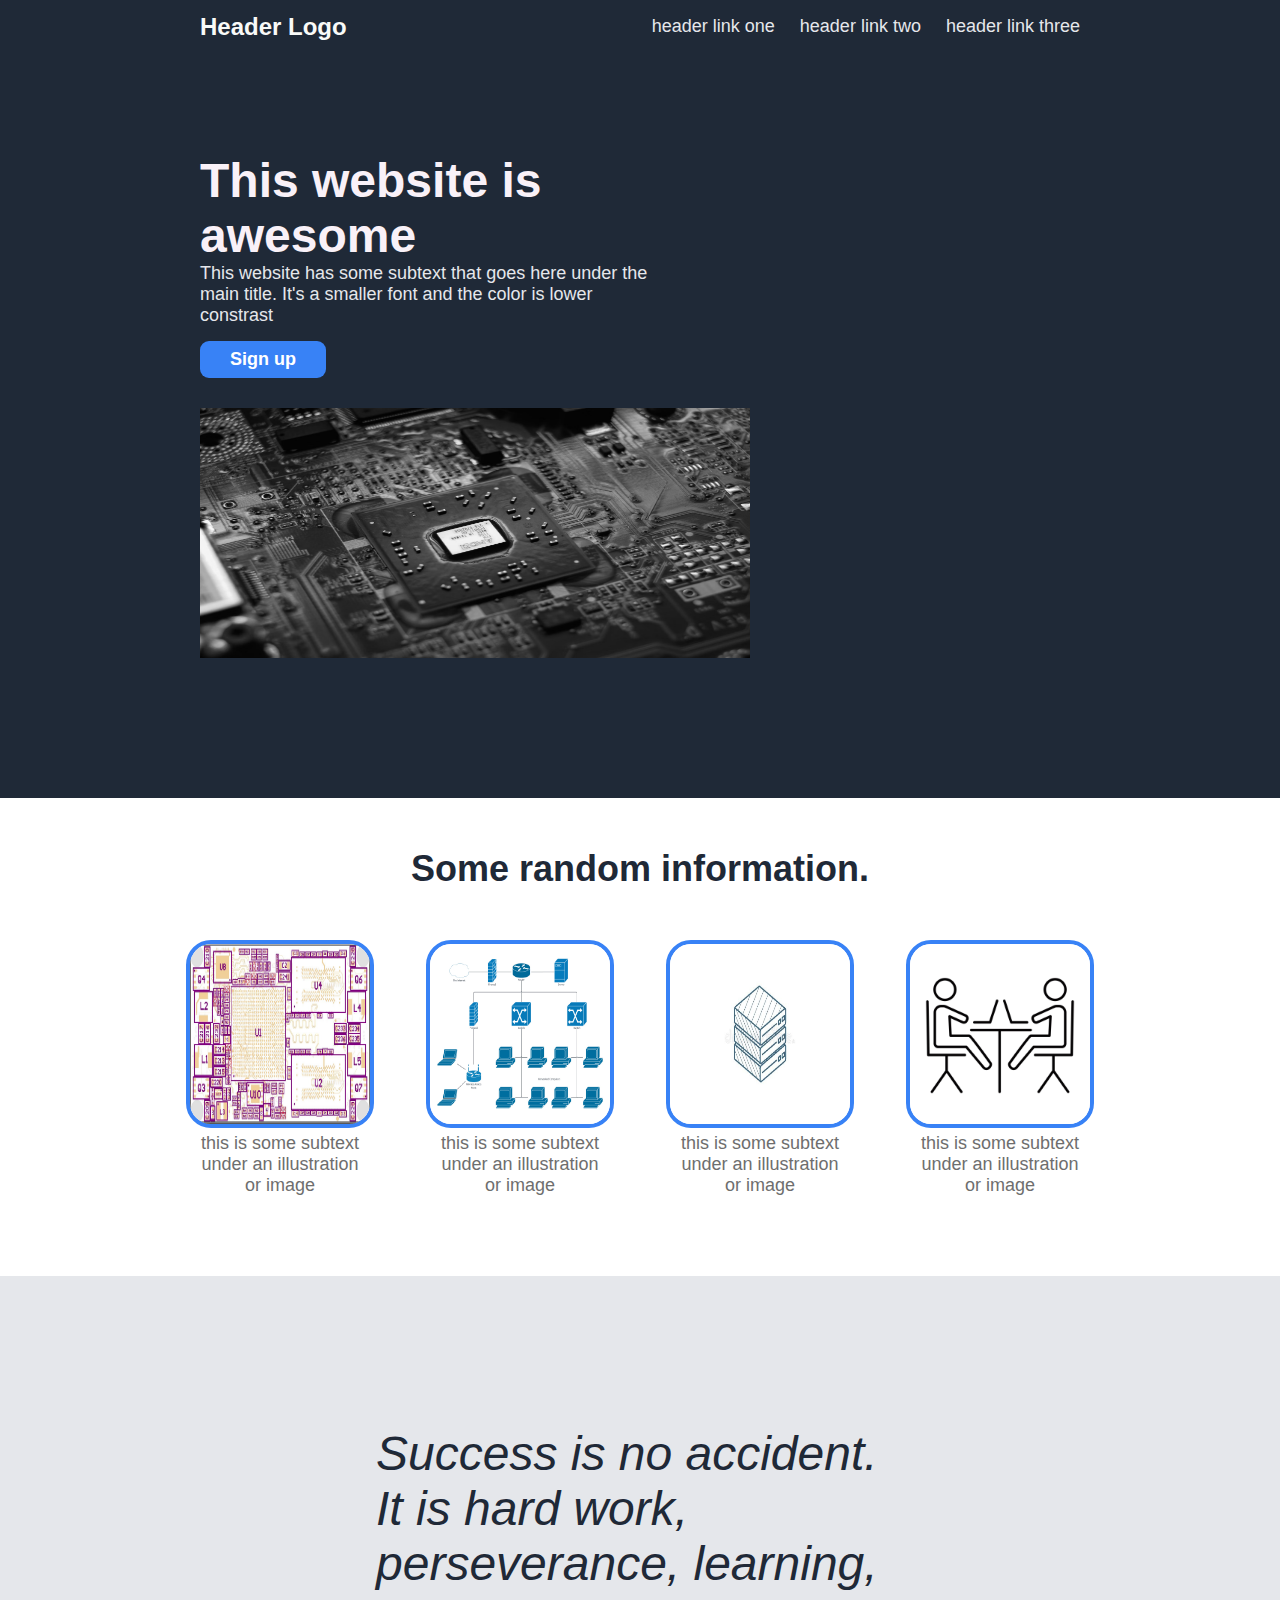
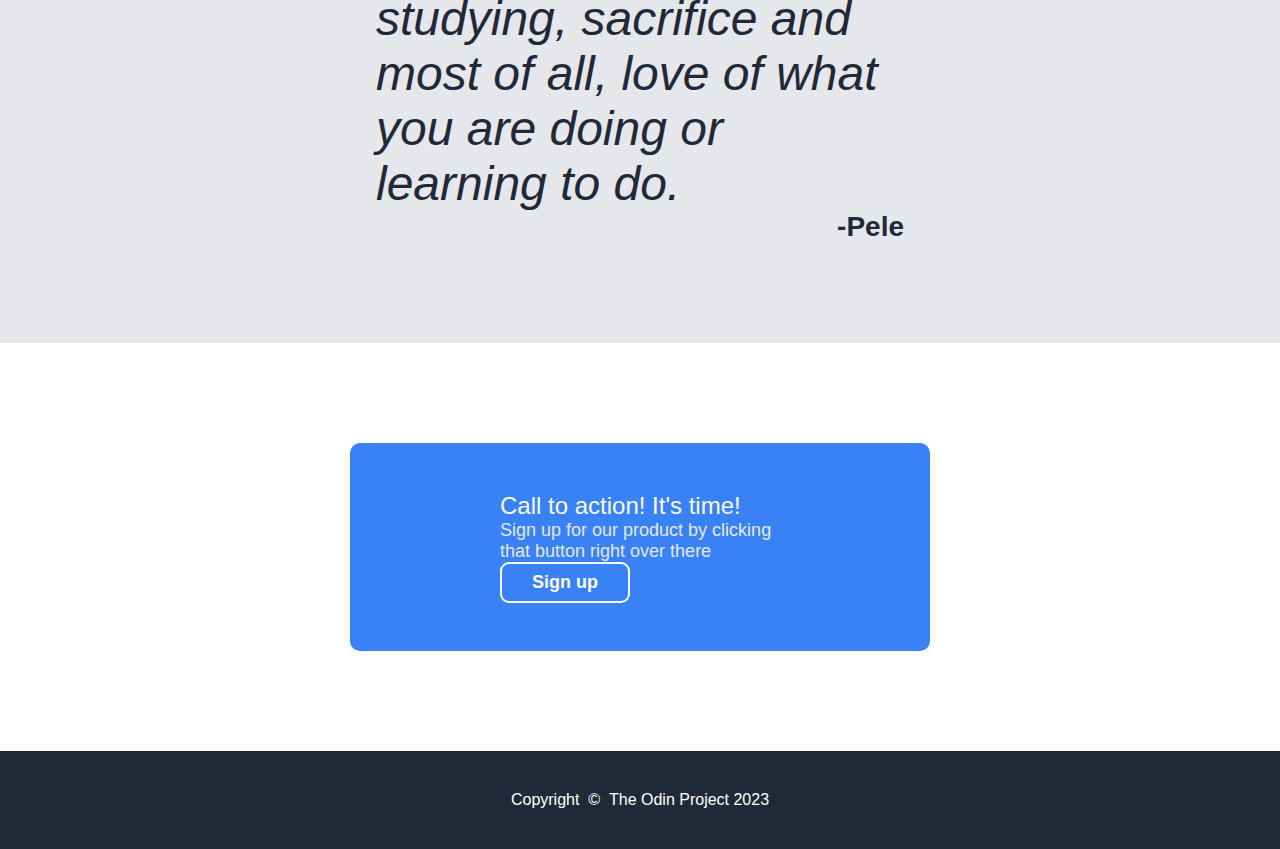
<file: index.html>
<!DOCTYPE html>
<html lang="en">
    <head>
        <meta charset="UTF-8">
        <title>Landing Page</title>
        <link rel="stylesheet" href="./style.css">
    </head>

    <body>
        <!-- Top (start) -->
        <div class="top">
            <div class="header">
                <div class="logo">Header Logo</div>
                <ul class="header-links">
                    <li><a href="#">header link one</a></li>
                    <li><a href="#">header link two</a></li>
                    <li><a href="#">header link three</a></li>
                </ul>
            </div>
            <div class="bottom-part">
                <div class="hero">
                    <div class="hero-main">This website is awesome</div>
                    <div class="hero-text">This website has some subtext that goes here under the main title. It's a smaller font and the color is lower constrast</div>
                    <button class="hero-button">Sign up</button>
                </div>
                <img class="hero-image" src="./images/tech.jpeg"> 
            </div>
        </div>
        <!-- Top (end) -->
        <!-- Information (start) -->
        <div class="information">
            <div class="info-text"> Some random information.</div>

            <div class="illustrations">
                <div class="box">
                    <img class="info-image" src="./images/pcb.jpeg">
                    <div class="info-subtext">this is some subtext under an illustration or image</div>
                </div>
                <div class="box">
                    <img class="info-image" src="./images/net.jpeg">
                    <div class="info-subtext">this is some subtext under an illustration or image</div>
                </div>
                <div class="box">
                    <img class="info-image" src="./images/server.jpeg">
                    <div class="info-subtext">this is some subtext under an illustration or image</div>
                </div>
                <div class="box">
                    <img class="info-image" src="./images/cowork.jpeg">
                    <div class="info-subtext">this is some subtext under an illustration or image</div>
                </div>
            </div>
        </div>
        <!-- Information (end) -->
        <!-- Quote (start) -->
        <div class="quote">
            <div class="quote-text"><em>Success is no accident. It is hard work, perseverance, learning, studying, sacrifice and most of all, love of what you are doing or learning to do.</em></div>
            <div class="quote-ref">-Pele</div>
        </div>
        <!-- Quote (end) -->
        <!-- Sign-up and Footer (start)-->
        <div class="sign-up">
            <div class="container">
                <div class="container-text">
                  <div class="sign-up-text"> Call to action! It's time!</div>
                  <div class="sign-up-subtext">Sign up for our product by clicking that button right over there</div>
                </div>
                <button class="container-button">Sign up</button>
            </div>
        </div>

        <div class="footer"> Copyright&nbsp;&nbsp;©&nbsp;&nbsp;The Odin Project 2023</div>
        <!-- Sign-up and Footer (end)-->
    </body>
</html>
</file>
<file: style.css>
body {
  font-family: "Roboto", Arial, Helvetica, sans-serif;
  margin: 0;
  min-width: 655px;
}

/* Top (start) */
.top {
  background-color: #1f2937;
  padding-left: 200px;
  padding-right: 200px;
  padding-bottom: 40px;
}

.header {
  display: flex;
  justify-content: space-between;
  flex-wrap: wrap;
}

.bottom-part {
  display: flex;
  margin: 100px auto;
  justify-content: space-between;
  flex-wrap: wrap;
}

.hero {
  margin-bottom: 30px;
  width: 450px;
}

.hero-main {
  font-size: 48px;
  font-weight: bolder;
  color: #f9f1f8;
}

.hero-text {
  color: #e5e7eb;
  font-size: 18px;
}

.header-links {
  display: flex;
  align-content: center;
  gap: 25px;
}

.logo {
  font-size: 24px;
  font-weight: 550;
  color: #f9faf8;
  display: flex;
  align-items: center;
}

ul {
  list-style-type: none;
}

a {
  text-decoration: none;
  color: #e5e7eb;
  font-size: 18px;
}

.hero-image {
  height: 250px;
  width: 550px;
  min-width: 225px;
}

.hero-button {
  border-radius: 9px;
  border: none;
  margin-top: 15px;
  padding: 8px 30px;
  background: #3882f6;
  color: white;
  font-size: 18px;
  font-weight: 600;
}
/* Top (end) */
/* Information (start) */
.information {
  padding-bottom: 80px;
}

.info-text {
  display: flex;
  justify-content: center;
  align-items: center;
  font-size: 36px;
  font-weight: bolder;
  color: #1f2937;
  margin-top: 50px;
  margin-bottom: 50px;
}

.illustrations {
  display: flex;
  justify-content: center;
  align-items: center;
  gap: 60px;
  flex-wrap: wrap;
}

.info-image {
  height: 180px;
  width: 180px;
  border: 4px solid #3882f6;
  border-radius: 25px;
}

.box {
  width: 180px;
  display: flex;
  flex-direction: column;
  align-items: center;
}

.info-subtext {
  text-align: center;
  font-size: 18px;
  font-weight: 400;
  color: #6e6e6e;
  margin-top: 5px;
  width: 170px;
}
/* Information (end) */
/* Quote (start) */
.quote {
  background-color: #e5e7eb;
  padding: 150px 200px 100px;
  display: flex;
  flex-direction: column;
  align-items: center;
}

.quote-text {
  font-size: 48px;
  font-weight: 300;
  color: #1f2937;
  width: 60%;
}

.quote-ref {
  font-weight: bold;
  font-size: 28px;
  color: #1f2937;
  display: flex;
  justify-content: flex-end;
  width: 60%;
}
/* Quote (start) */
/*  Sign-up and Footer (start) */
.sign-up {
  padding-left: 350px;
  padding-right: 350px;
}

.container {
  background-color: #3882f6;
  border-radius: 10px;
  padding: 48.5px 150px;
  margin-top: 100px;
  margin-bottom: 100px;

  display: flex;
  align-items: center;
  justify-content: space-between;
  flex-wrap: wrap;
}

.sign-up-text {
  font-size: 24px;
  font-weight: 500;
  color: #f9faf8;
}

.sign-up-subtext {
  color: #e5e7eb;
  font-size: 18px;
  font-weight: 300;
}

.container-button {
  border-radius: 9px;
  border: 2px solid white;
  padding: 8px 30px;
  background: #3882f6;
  color: white;
  font-size: 18px;
  font-weight: 600;
}

.footer {
  background-color: #1f2937;
  color: white;
  padding-top: 40px;
  padding-bottom: 40px;
  font-weight: 300;
  display: flex;
  align-items: center;
  justify-content: center;
}
/*  Sign-up and Footer (end) */
</file>
